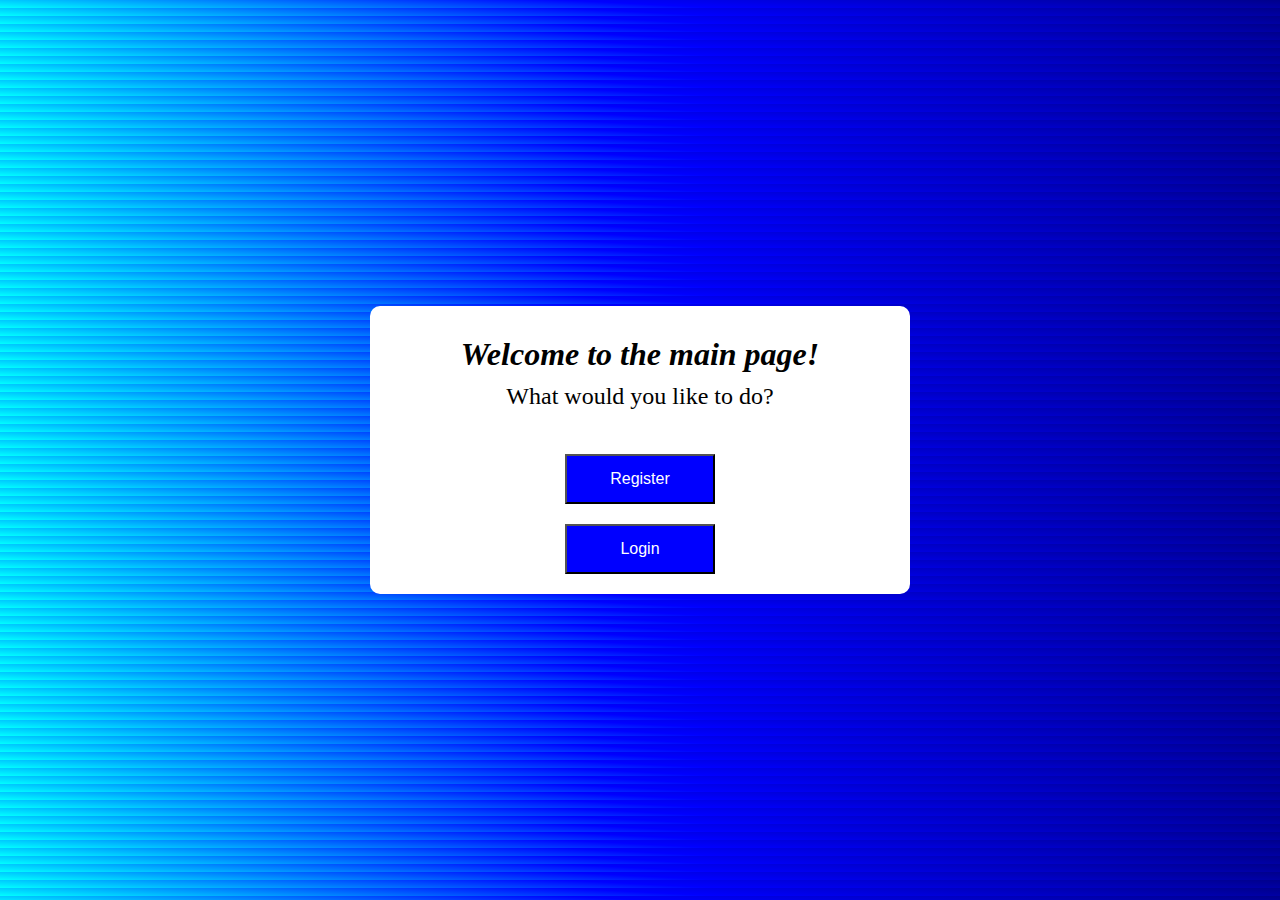
<file: index.html>
<!DOCTYPE html>
<html lang="en">
<head>
    <meta charset="UTF-8">
    <meta name="viewport" content="width=device-width, initial-scale=1.0">
    <link rel="stylesheet" href="styleIndex.css">
    <title>Main Page</title>
</head>
<body>
    <div class="mainPage">
        <form action="#">
            <header>Welcome to the main page!</header>
            <p>What would you like to do?</p>
            <input type="button" class="registerButton" value="Register" onclick="window.location.href='RegistrationPage.html'">
            <input type="button" class="loginButton" value="Login" onclick="window.location.href='LoginPage.html'">
    </form>
    </div>
</body>
</html>
</file>
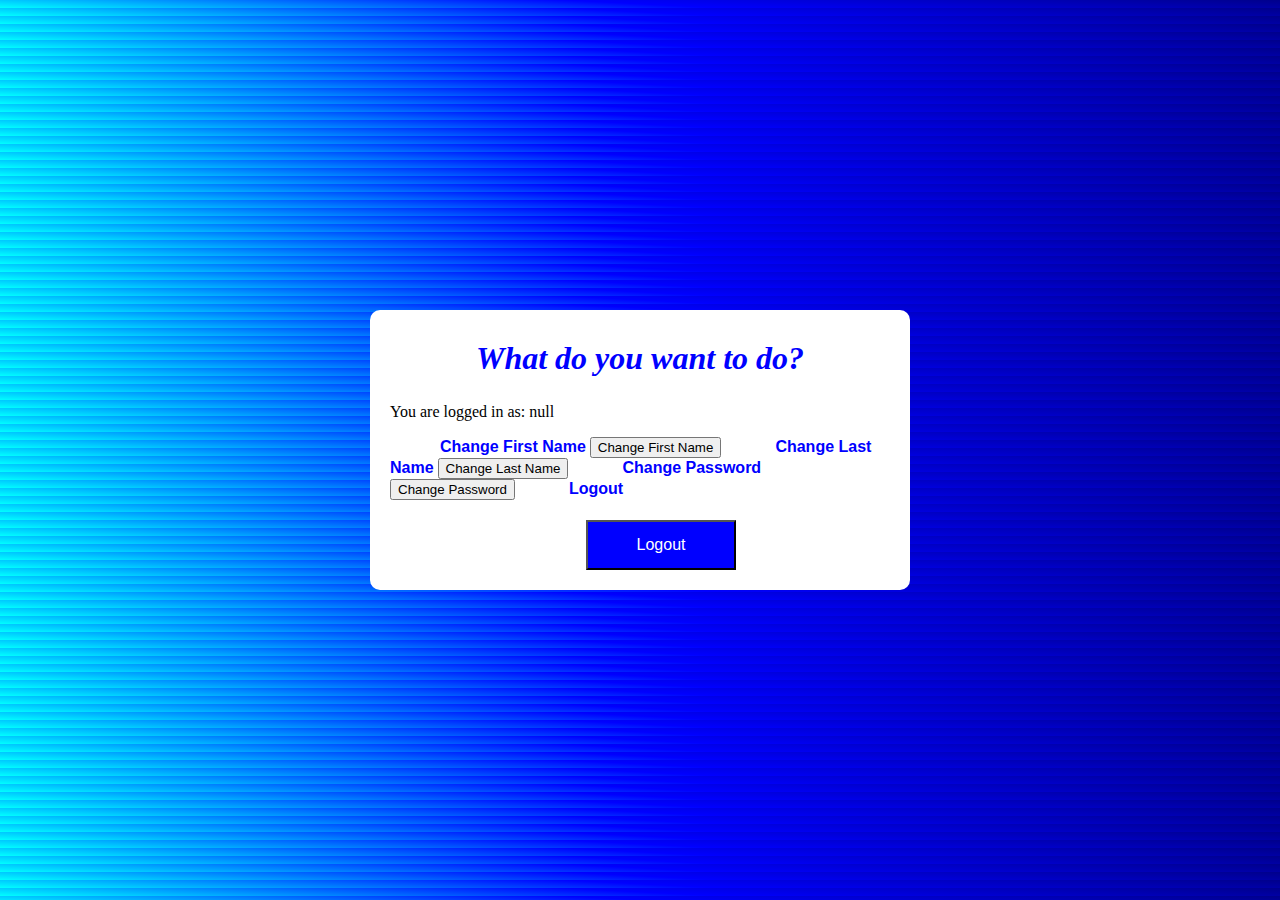
<file: app.html>
<!DOCTYPE html>
<html lang="en">
<head>
    <meta charset="UTF-8">
    <meta name="viewport" content="width=device-width, initial-scale=1.0">
    <link rel="stylesheet" href="styleApp.css">
    <title>App</title>
</head>
<body>
    <div class="app">
        <header>What do you want to do?</header>
            <form action="#">
                <p id="emailHolderId">Ivan</p>
                <h>Change First Name</h>
                <input type="button" class="buttonFirstName" value="Change First Name" onclick="window.location.href='changers/changeFirstName.html'">
                <h>Change Last Name</h>
                <input type="button" class="buttonLastName" value="Change Last Name" onclick="window.location.href='changers/changeLastName.html'">
                <h>Change Password</h>
                <input type="button" class="buttonPassword" value="Change Password" onclick="window.location.href='changers/changePassword.html'">
                <h>Logout</h>
                <input type="button" class="buttonLogout" value="Logout" onclick="window.location.href='index.html'">
                <script>
                    function setEmail(){
                        var emailField = document.getElementById('emailHolderId');
                        var outputMessage = "You are logged in as: " + localStorage.getItem('email');
                        emailField.innerText = outputMessage;
                    }
                    window.onload = setEmail;
                </script>
            </form>
    </div>    
</body>
</html>
</file>
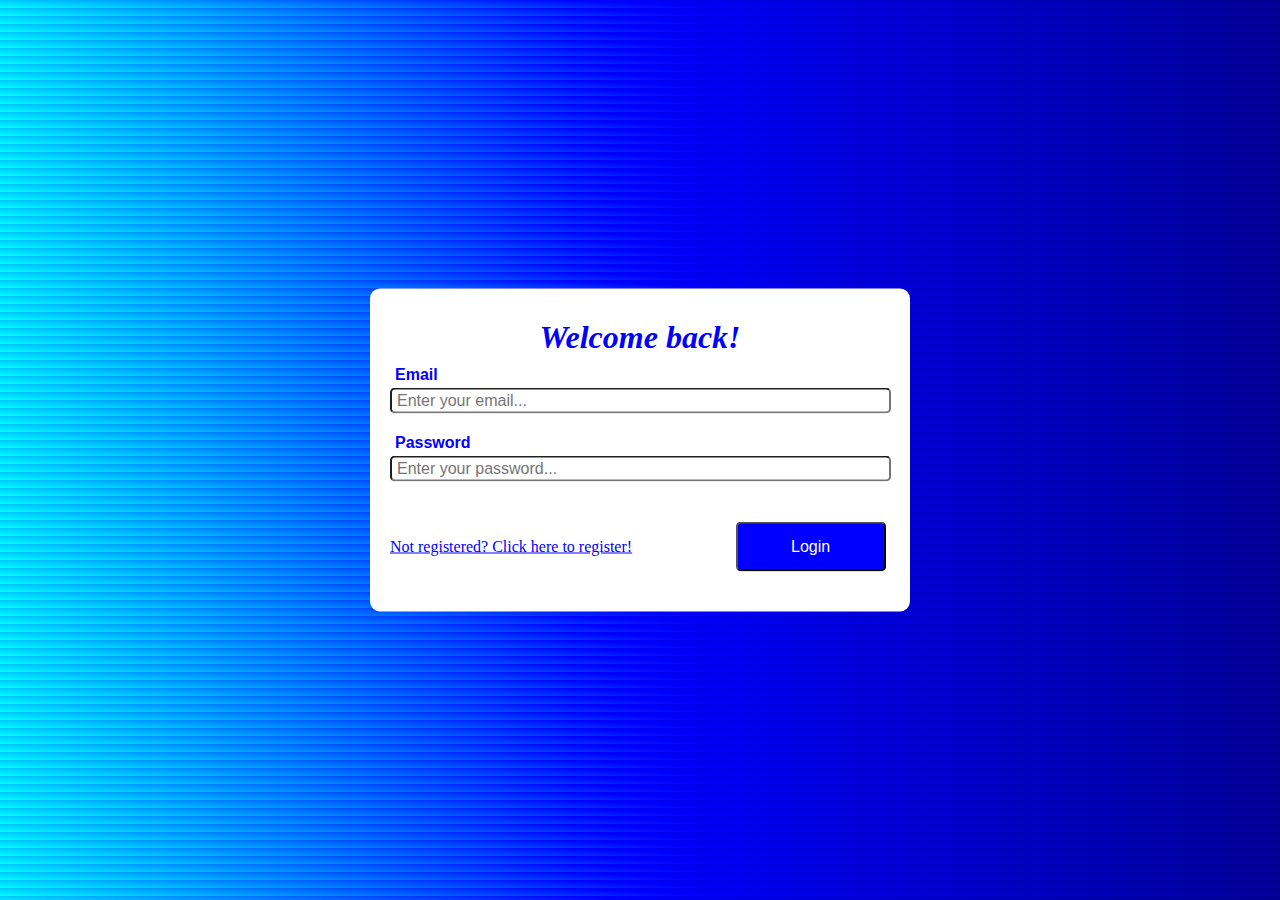
<file: LoginPage.html>
<!DOCTYPE html>
<html lang="en">
<head>
    <meta charset="UTF-8">
    <meta name="viewport" content="width=device-width, initial-scale=1.0">
    <link rel="stylesheet" href="styleLogin.css">
    <title>Login</title>
</head>
<body>
    <div class="LoginForm">
        <header>Welcome back!</header>
            <form action="#">
                <h>Email</h>
                <input type="text" class="emailText" placeholder="Enter your email...">
                <h>Password</h>
                <input type="password" class = "loginText" placeholder="Enter your password...">
                <a href="RegistrationPage.html">Not registered? Click here to register!</a>
                <input type="button" class="button" value="Login" onclick="window.location.href='RegistrationPage.html'">
            </form>
    </div>    
</body>
</html>
</file>
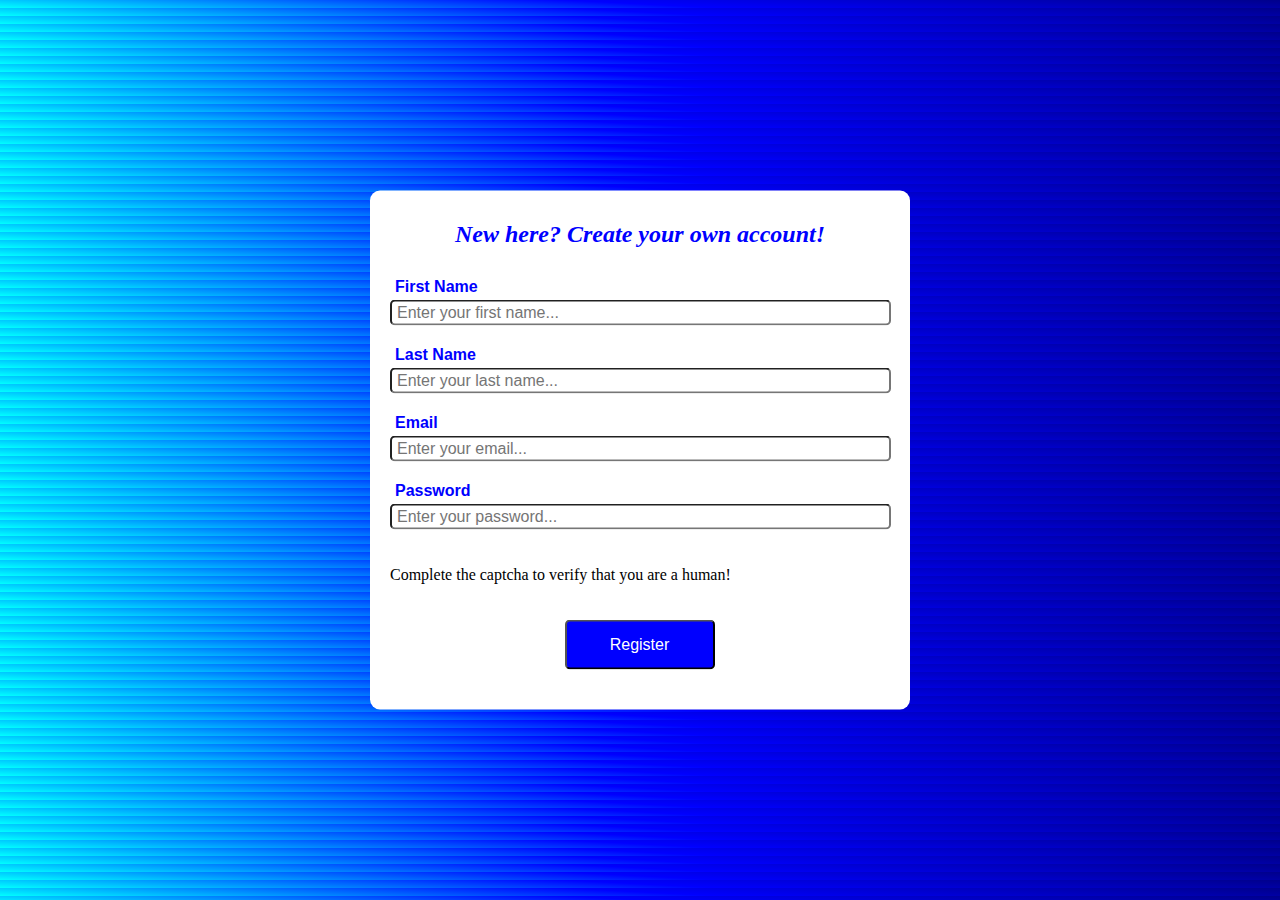
<file: RegistrationPage.html>
<!DOCTYPE html>
<html lang="en">
<head>
    <meta charset="UTF-8">
    <meta name="viewport" content="width=device-width, initial-scale=1.0">
    <link rel="stylesheet" href="styleRegistration.css">
    <title>Registration</title>
</head>
<body>
    <div class="RegistrationForm">
        <header>New here? Create your own account!</header>
            <form action="#">
                <h>First Name</h>
                <input type="text" class="firstName" placeholder="Enter your first name...">
                <h>Last Name</h>
                <input type="text" class="lastName" placeholder="Enter your last name...">
                <h>Email</h>
                <input type="text" class="emailText" placeholder="Enter your email...">
                <h>Password</h>
                <input type="password" class = "loginText" placeholder="Enter your password...">
                <p>Complete the captcha to verify that you are a human!</p>
                <input type="button" class="button" value="Register" onclick="window.location.href='LoginPage.html'">
            </form>
    </div>
</body>
</html>
</file>
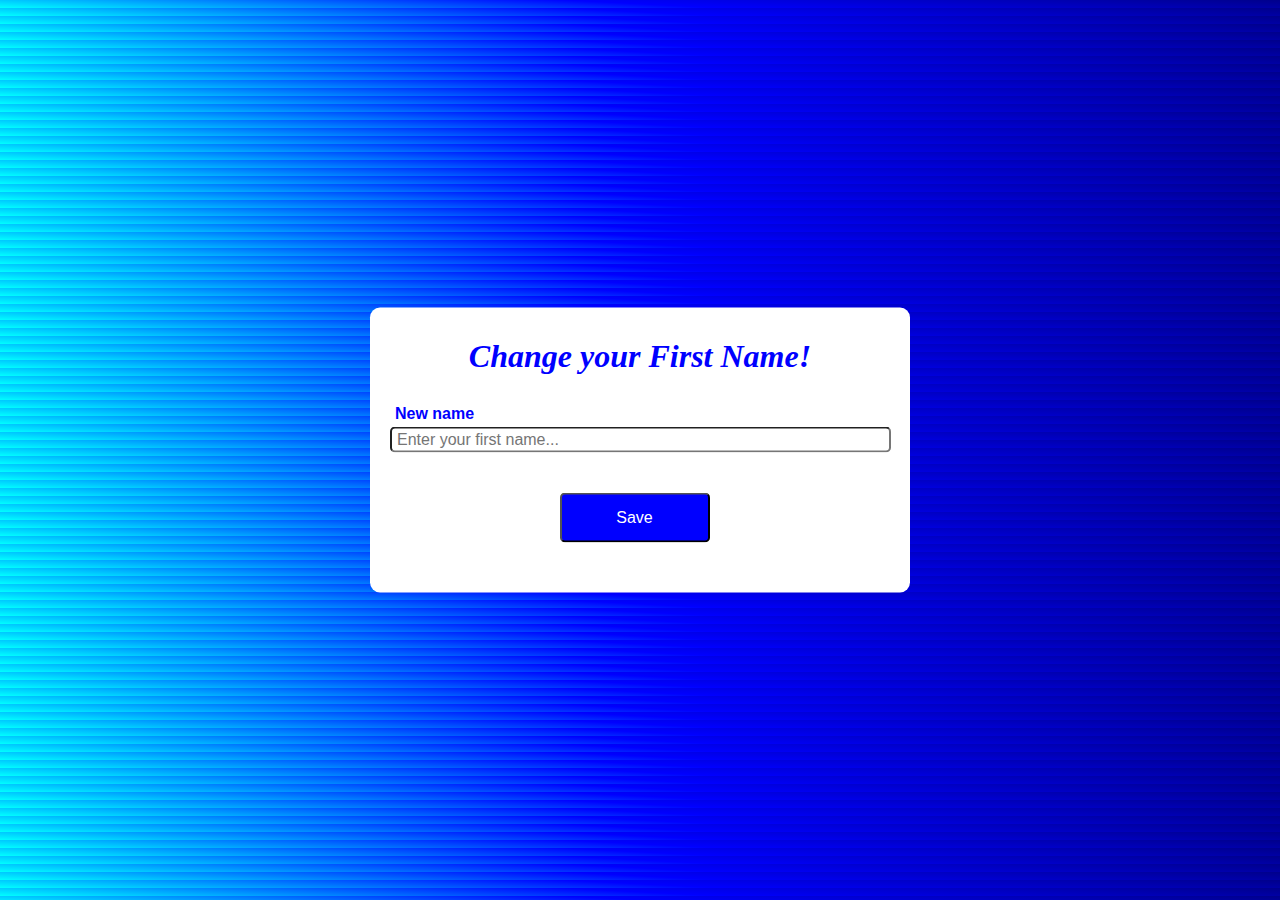
<file: changers/changeFirstName.html>
<!DOCTYPE html>
<html lang="en">
<head>
    <meta charset="UTF-8">
    <meta name="viewport" content="width=device-width, initial-scale=1.0">
    <link rel="stylesheet" href="styleFirstName.css">
    <title>ChangeFirstName</title>
</head>
<body>
    <div class="changeFirstName">
        <header>Change your First Name!</header>
            <form action="#">
                <h>New name</h>
                <input type="text" id="firstNameId" class="firstNameText" placeholder="Enter your first name...">
                <input type="button" class="button" value="Save" onclick="sendToServer()">
                <p id="errorMessageId" class="errorMessage"></p>
                <script>
                    function sendToServer(){
                        var firstName, email;
                        firstName = document.getElementById('firstNameId').value;
                        email = localStorage.getItem('email');
                        dataToSend = {
                            firstNameText: firstName,
                            emailText: email
                        };
                        fetch('/changeFirstName.html', {
                            method: 'POST',
                            headers: {
                                'Content-Type': 'application/json'
                            },
                            body: JSON.stringify(dataToSend)
                        })
                        .then(response => {
                            if(response.status == 200){
                                console.log('ok!');
                                window.location.href='../app.html'
                            }
                            else if(response.status == 300){
                                console.log('incorrect info!')
                                return response.json();
                            }
                            else if(response.status == 404){
                                console.log('destination unreachable!');
                            }
                        })
                        .then(incoming_data => {
                            console.log(incoming_data)
                            var errorOutput = document.getElementById('errorMessageId');
                            var messageToOutput = "";
                            if(incoming_data.FirstName != undefined){
                                messageToOutput += incoming_data.FirstName + '\n';
                            }
                            errorOutput.innerText = messageToOutput;
                        })
                    }
                </script>
            </form>
    </div>    
</body>
</html>
</file>
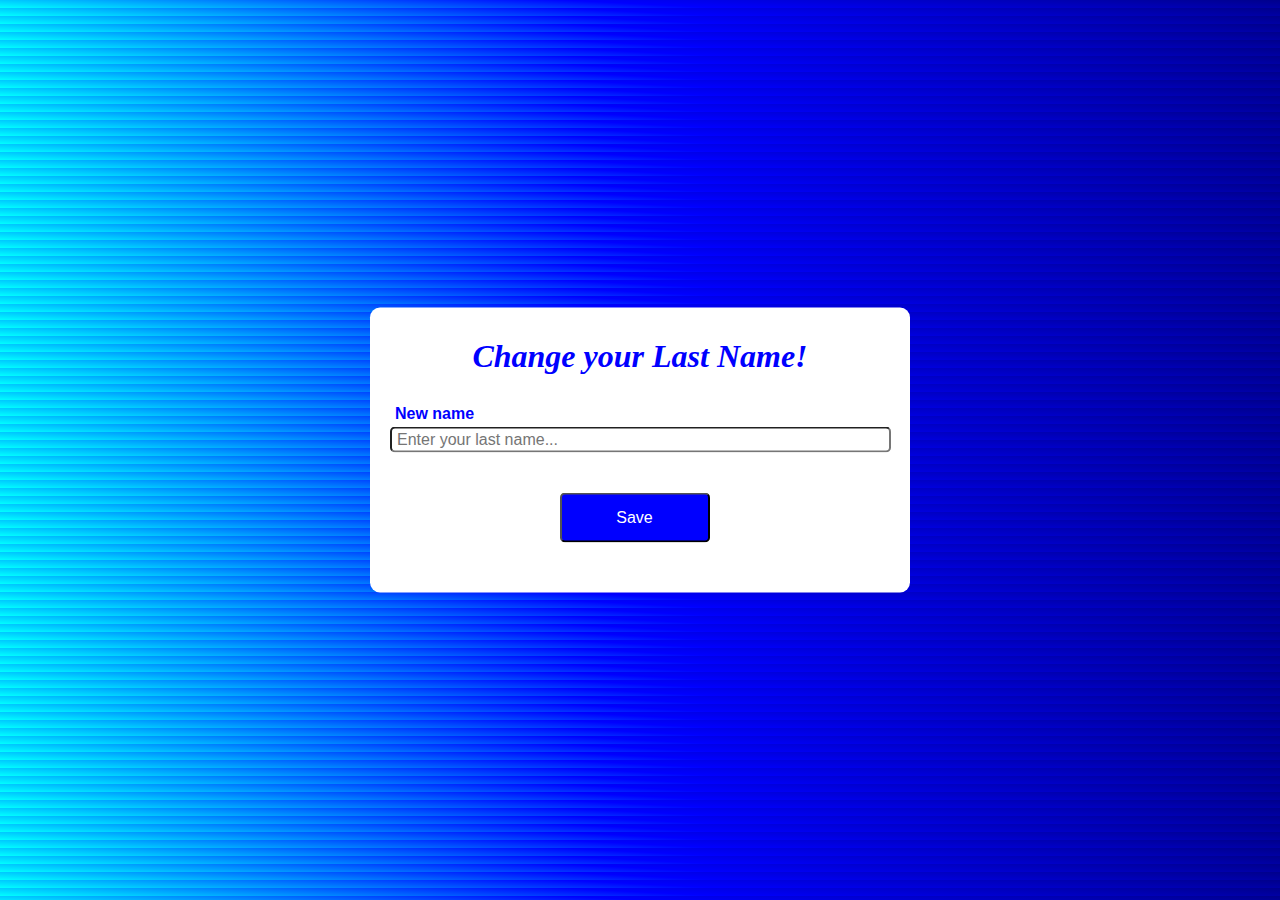
<file: changers/changeLastName.html>
<!DOCTYPE html>
<html lang="en">
<head>
    <meta charset="UTF-8">
    <meta name="viewport" content="width=device-width, initial-scale=1.0">
    <link rel="stylesheet" href="styleLastName.css">
    <title>ChangeLastName</title>
</head>
<body>
    <div class="changeLastName">
        <header>Change your Last Name!</header>
            <form action="#">
                <h>New name</h>
                <input type="text" id="lastNameId" class="lastNameText" placeholder="Enter your last name...">
                <input type="button" class="button" value="Save" onclick="sendToServer()">
                <p id="errorMessageId" class="errorMessage"></p>
                <script>
                    function sendToServer(){
                        var lastName, email;
                        lastName = document.getElementById('lastNameId').value;
                        email = localStorage.getItem('email');
                        dataToSend = {
                            lastNameText: lastName,
                            emailText: email
                        };
                        fetch('/changeLastName.html', {
                            method: 'POST',
                            headers: {
                                'Content-Type': 'application/json'
                            },
                            body: JSON.stringify(dataToSend)
                        })
                        .then(response => {
                            if(response.status == 200){
                                console.log('ok!');
                                window.location.href='../app.html'
                            }
                            else if(response.status == 300){
                                console.log('incorrect info!')
                                return response.json();
                            }
                            else if(response.status == 404){
                                console.log('destination unreachable!');
                            }
                        })
                        .then(incoming_data => {
                            console.log(incoming_data)
                            var errorOutput = document.getElementById('errorMessageId');
                            var messageToOutput = "";
                            if(incoming_data.LastName != undefined){
                                messageToOutput += incoming_data.LastName + '\n';
                            }
                            errorOutput.innerText = messageToOutput;
                        })
                    }
                </script>
            </form>
    </div>    
</body>
</html>
</file>
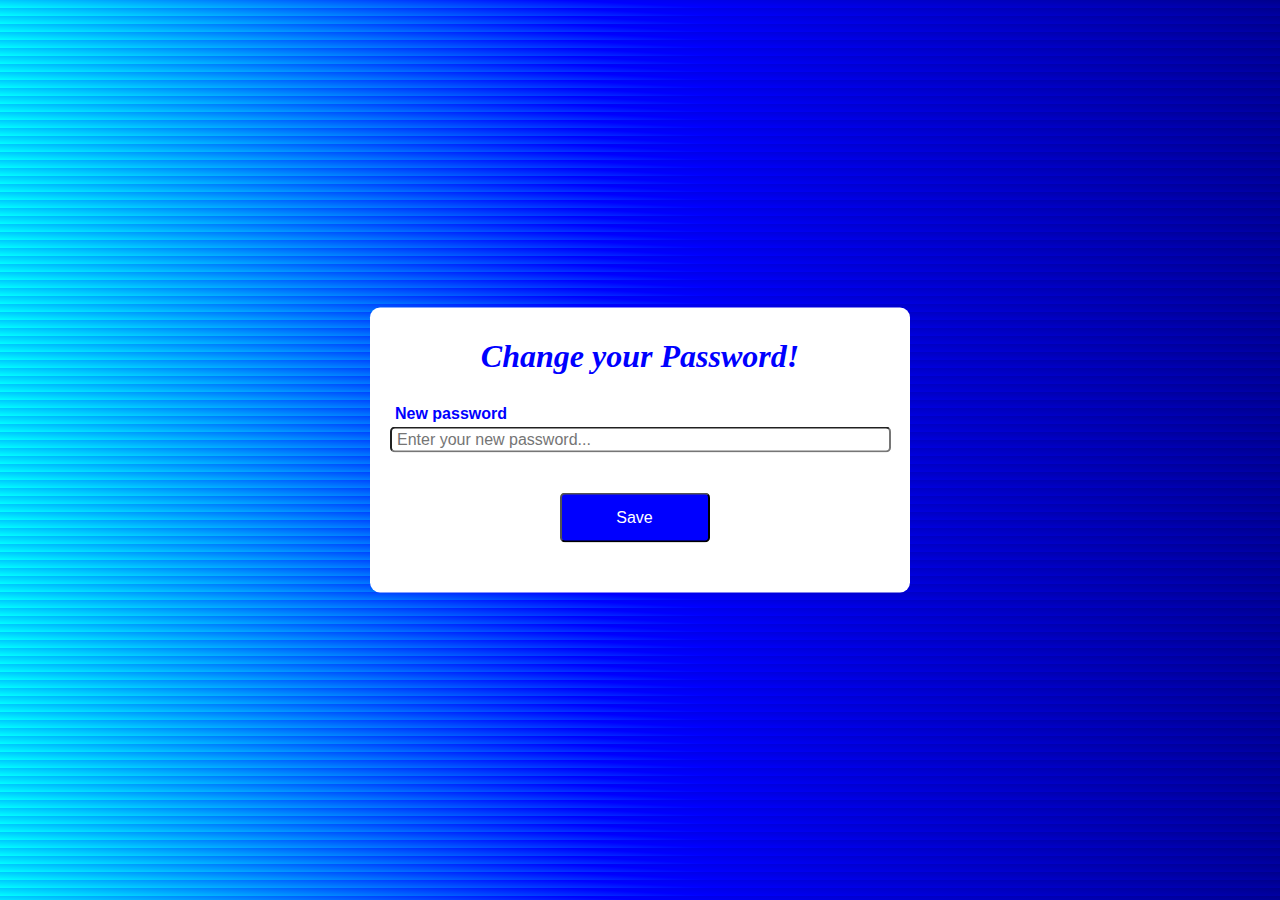
<file: changers/changePassword.html>
<!DOCTYPE html>
<html lang="en">
<head>
    <meta charset="UTF-8">
    <meta name="viewport" content="width=device-width, initial-scale=1.0">
    <link rel="stylesheet" href="stylePassword.css">
    <title>ChangePassword</title>
</head>
<body>
    <div class="changePassword">
        <header>Change your Password!</header>
            <form action="#">
                <h>New password</h>
                <input type="password" id="passwordId" class="passwordText" placeholder="Enter your new password...">
                <input type="button" class="button" value="Save" onclick="sendToServer()">
                <p id="errorMessageId" class="errorMessage"></p>
                <script>
                    function sendToServer(){
                        var password, email;
                        password = document.getElementById('passwordId').value;
                        email = localStorage.getItem('email');
                        dataToSend = {
                            passwordText: password,
                            emailText: email
                        };
                        fetch('/changePassword.html', {
                            method: 'POST',
                            headers: {
                                'Content-Type': 'application/json'
                            },
                            body: JSON.stringify(dataToSend)
                        })
                        .then(response => {
                            if(response.status == 200){
                                console.log('ok!');
                                window.location.href='../app.html'
                            }
                            else if(response.status == 300){
                                console.log('incorrect info!')
                                return response.json();
                            }
                            else if(response.status == 404){
                                console.log('destination unreachable!');
                            }
                        })
                        .then(incoming_data => {
                            console.log(incoming_data)
                            var errorOutput = document.getElementById('errorMessageId');
                            var messageToOutput = "";
                            if(incoming_data.Password != undefined){
                                messageToOutput += incoming_data.Password + '\n';
                            }
                            errorOutput.innerText = messageToOutput;
                        })
                    }
                </script>
            </form>
    </div>    
</body>
</html>
</file>
<file: styleIndex.css>
body{
    background: linear-gradient(3deg, cyan, blue, darkblue);
}

.mainPage {
    position: absolute;
    top: 50%;
    left: 50%;
    max-width: 500px;
    max-height: 1000px;
    width:100%;
    background: white;
    transform: translate(-50%, -50%);
    padding: 20px;
    border-radius: 10px;
}

.mainPage header{
    font-size: 32px;
    font-style: oblique;
    text-align: center;
    font-weight: bold;
    color: black;
    margin-top: 10px;
}

.mainPage p{
    font-size: 24px;
    text-align: center;
    color: black;
    margin-top: 10px;
}

.mainPage input.registerButton{
    font-family:Verdana, Geneva, Tahoma, sans-serif;
    height: 50px;
    width: 150px;
    margin-left: 175px;
    color:white;
    background: blue;
    font-size:16px;
    margin-top: 20px;
    cursor: pointer;
}

.mainPage input.registerButton:hover{
    background-color: rgb(0, 195, 255);
    box-shadow: 0 0 10px black;
}

.mainPage input.loginButton{
    font-family:Verdana, Geneva, Tahoma, sans-serif;
    height: 50px;
    width: 150px;
    margin-left: 175px;
    color:white;
    background: blue;
    font-size:16px;
    margin-top: 20px;
    cursor: pointer;
}

.mainPage input.loginButton:hover{
    background-color: rgb(0, 195, 255);
    box-shadow: 0 0 10px black;
}
</file>
<file: styleApp.css>
body {
    background: linear-gradient(3deg, cyan, blue, darkblue);
}
.app {
    position: absolute;
    top: 50%;
    left: 50%;
    max-width: 500px;
    max-height: 1000px;
    width:100%;
    background: white;
    transform: translate(-50%, -50%);
    padding: 20px;
    border-radius: 10px;
}

.app header{
    padding: 10px;
    text-align: center;
    font-size: 32px;
    font-style:oblique;
    font-weight: bold;
    color: blue;
}

.app h{
    font-weight: bold;
    margin-left:50px;
    color:blue;
    font-size:16px;
    font-family:Arial, Helvetica, sans-serif;
}

.app input.button{
    font-family:Verdana, Geneva, Tahoma, sans-serif;
    height: 50px;
    width: 150px;
    margin-left: 100px;
    color:white;
    background: blue;
    font-size:16px;
    margin-top: 20px;
    cursor: pointer;
}

.app input.buttonLogout{
    font-family:Verdana, Geneva, Tahoma, sans-serif;
    height: 50px;
    width: 150px;
    margin-left: 196px;
    color:white;
    background: blue;
    font-size:16px;
    margin-top: 20px;
    cursor: pointer;
}

.app input.button:hover{
    background-color: rgb(0, 195, 255);
    box-shadow: 0 0 10px black;
}

.app input.buttonLogout:hover{
    background-color: rgb(0, 195, 255);
    box-shadow: 0 0 10px black;
}
</file>
<file: styleLogin.css>
body {
    background: linear-gradient(3deg, cyan, blue, darkblue);
}
.LoginForm {
    position: absolute;
    top: 50%;
    left: 50%;
    max-width: 500px;
    max-height: 1000px;
    width:100%;
    background: white;
    transform: translate(-50%, -50%);
    padding: 20px;
    border-radius: 10px;
}

.LoginForm header{
    padding: 10px;
    text-align: center;
    font-size: 32px;
    font-style:oblique;
    font-weight: bold;
    color: blue;
}

.LoginForm input{
    height: 20px;
    width: 490px;
    font-size: 16px;
    margin-top: 4px;
    margin-bottom:20px;
    border: 2px thick;
    border-radius: 5px;
    padding-left:5px;
}

.LoginForm h{
    font-weight: bold;
    margin-left:5px;
    color:blue;
    font-size:16px;
    font-family:Arial, Helvetica, sans-serif;
}

.LoginForm input:focus{
    border-radius: 10px;
}

.LoginForm a{
    color:blue;
    font-size:16px;
}

.LoginForm input.button{
    font-family:Verdana, Geneva, Tahoma, sans-serif;
    height: 50px;
    width: 150px;
    margin-left: 100px;
    color:white;
    background: blue;
    font-size:16px;
    margin-top: 20px;
    cursor: pointer;
}

.LoginForm input.button:hover{
    background-color: rgb(0, 195, 255);
    box-shadow: 0 0 10px black;
}
</file>
<file: styleRegistration.css>
body {
    background: linear-gradient(3deg, cyan, blue, darkblue);
}
.RegistrationForm {
    position: absolute;
    top: 50%;
    left: 50%;
    max-width: 500px;
    max-height: 1000px;
    width:100%;
    background: white;
    transform: translate(-50%, -50%);
    padding: 20px;
    border-radius: 10px;
}

.RegistrationForm header{
    padding: 10px;
    text-align: center;
    font-size: 24px;
    font-style:oblique;
    font-weight: bold;
    color: blue;
    margin-bottom:20px;
}

.RegistrationForm input{
    height: 20px;
    width: 490px;
    font-size: 16px;
    margin-top: 4px;
    margin-bottom:20px;
    border: 2px thick;
    border-radius: 5px;
    padding-left:5px;
}

.RegistrationForm h{
    font-weight: bold;
    margin-left:5px;
    color:blue;
    font-size:16px;
    font-family:Arial, Helvetica, sans-serif;
}

.RegistrationForm input:focus{
    border-radius: 10px;
}

.RegistrationForm input.button{
    font-family:Verdana, Geneva, Tahoma, sans-serif;
    height: 50px;
    width: 150px;
    margin-left: 175px;
    color:white;
    background: blue;
    font-size:16px;
    margin-top: 20px;
    cursor: pointer;
}

.RegistrationForm input.button:hover{
    background-color: rgb(0, 195, 255);
    box-shadow: 0 0 10px black;
}
</file>
<file: changers/styleFirstName.css>
body {
    background: linear-gradient(3deg, cyan, blue, darkblue);
}
.changeFirstName {
    position: absolute;
    top: 50%;
    left: 50%;
    max-width: 500px;
    max-height: 1000px;
    width:100%;
    background: white;
    transform: translate(-50%, -50%);
    padding: 20px;
    border-radius: 10px;
}

.changeFirstName header{
    padding: 10px;
    text-align: center;
    font-size: 32px;
    font-style:oblique;
    font-weight: bold;
    color: blue;
    margin-bottom: 20px;
}

.changeFirstName input{
    height: 20px;
    width: 490px;
    font-size: 16px;
    margin-top: 4px;
    margin-bottom: 20px;
    border: 2px thick;
    border-radius: 5px;
    padding-left:5px;
}

.changeFirstName h{
    font-weight: bold;
    margin-left:5px;
    color:blue;
    font-size:16px;
    font-family:Arial, Helvetica, sans-serif;
}

.changeFirstName input:focus{
    border-radius: 10px;
}

.changeFirstName input.button{
    font-family:Verdana, Geneva, Tahoma, sans-serif;
    height: 50px;
    width: 150px;
    margin-left: 170px;
    color:white;
    background: blue;
    font-size:16px;
    margin-top: 20px;
    cursor: pointer;
}

.changeFirstName input.button:hover{
    background-color: rgb(0, 195, 255);
    box-shadow: 0 0 10px black;
}

.changeFirstName p.errorMessage{
    font-size: 16px;
    color:red;
    margin: 10px;
}
</file>
<file: changers/styleLastName.css>
body {
    background: linear-gradient(3deg, cyan, blue, darkblue);
}
.changeLastName {
    position: absolute;
    top: 50%;
    left: 50%;
    max-width: 500px;
    max-height: 1000px;
    width:100%;
    background: white;
    transform: translate(-50%, -50%);
    padding: 20px;
    border-radius: 10px;
}

.changeLastName header{
    padding: 10px;
    text-align: center;
    font-size: 32px;
    font-style:oblique;
    font-weight: bold;
    color: blue;
    margin-bottom: 20px;
}

.changeLastName input{
    height: 20px;
    width: 490px;
    font-size: 16px;
    margin-top: 4px;
    margin-bottom: 20px;
    border: 2px thick;
    border-radius: 5px;
    padding-left:5px;
}

.changeLastName h{
    font-weight: bold;
    margin-left:5px;
    color:blue;
    font-size:16px;
    font-family:Arial, Helvetica, sans-serif;
}

.changeLastName input:focus{
    border-radius: 10px;
}

.changeLastName input.button{
    font-family:Verdana, Geneva, Tahoma, sans-serif;
    height: 50px;
    width: 150px;
    margin-left: 170px;
    color:white;
    background: blue;
    font-size:16px;
    margin-top: 20px;
    cursor: pointer;
}

.changeLastName input.button:hover{
    background-color: rgb(0, 195, 255);
    box-shadow: 0 0 10px black;
}

.changeLastName p.errorMessage{
    font-size: 16px;
    color:red;
    margin: 10px;
}
</file>
<file: changers/stylePassword.css>
body {
    background: linear-gradient(3deg, cyan, blue, darkblue);
}
.changePassword {
    position: absolute;
    top: 50%;
    left: 50%;
    max-width: 500px;
    max-height: 1000px;
    width:100%;
    background: white;
    transform: translate(-50%, -50%);
    padding: 20px;
    border-radius: 10px;
}

.changePassword header{
    padding: 10px;
    text-align: center;
    font-size: 32px;
    font-style:oblique;
    font-weight: bold;
    color: blue;
    margin-bottom: 20px;
}

.changePassword input{
    height: 20px;
    width: 490px;
    font-size: 16px;
    margin-top: 4px;
    margin-bottom: 20px;
    border: 2px thick;
    border-radius: 5px;
    padding-left:5px;
}

.changePassword h{
    font-weight: bold;
    margin-left:5px;
    color:blue;
    font-size:16px;
    font-family:Arial, Helvetica, sans-serif;
}

.changePassword input:focus{
    border-radius: 10px;
}

.changePassword input.button{
    font-family:Verdana, Geneva, Tahoma, sans-serif;
    height: 50px;
    width: 150px;
    margin-left: 170px;
    color:white;
    background: blue;
    font-size:16px;
    margin-top: 20px;
    cursor: pointer;
}

.changePassword input.button:hover{
    background-color: rgb(0, 195, 255);
    box-shadow: 0 0 10px black;
}

.changePassword p.errorMessage{
    font-size: 16px;
    color:red;
    margin: 10px;
}
</file>
